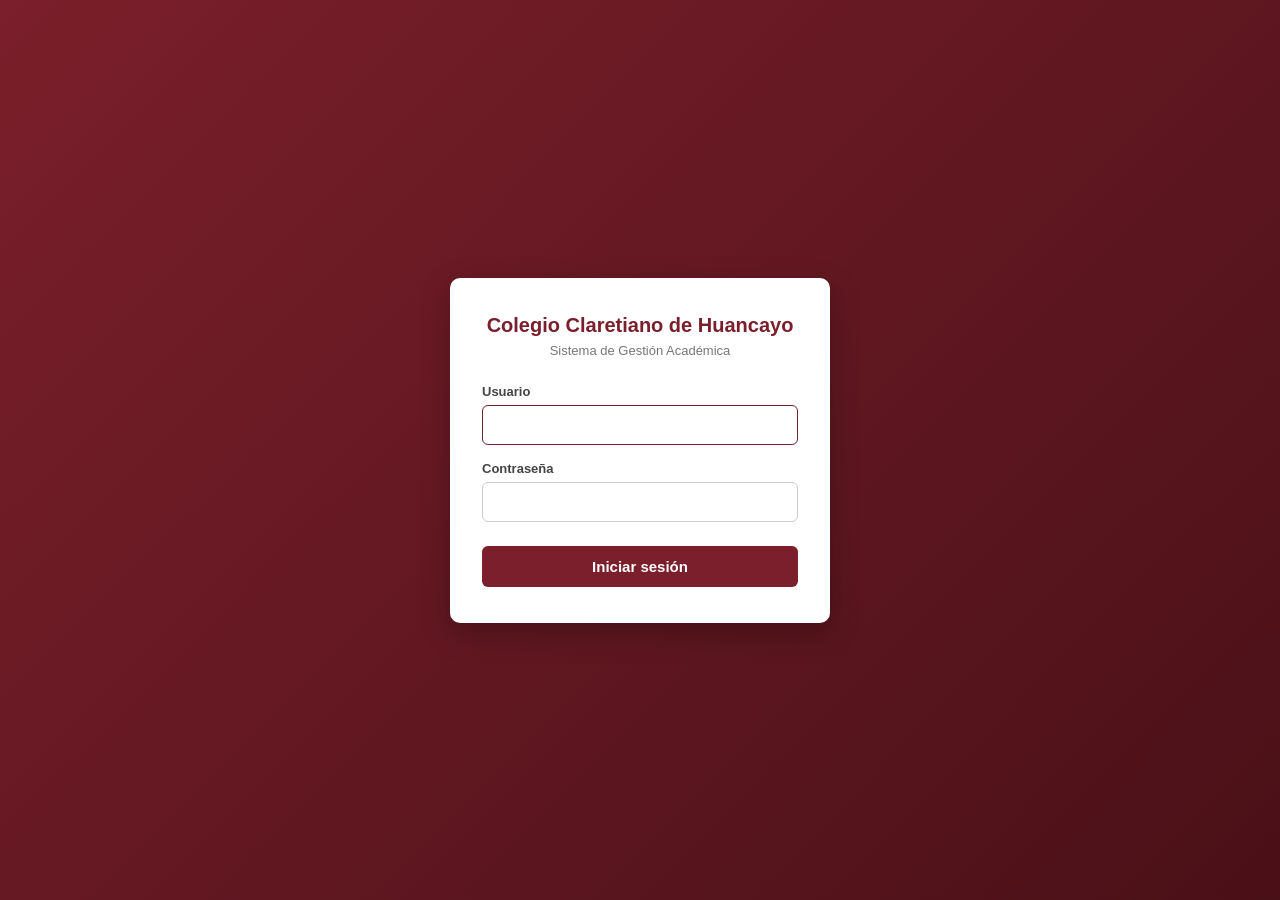
<file: src/main/resources/static/courses.html>
<!DOCTYPE html>
<html lang="es">
<head>
    <meta charset="UTF-8">
    <title>Cursos - Colegio Claretiano de Huancayo</title>
    <link rel="stylesheet" href="css/styles.css">
</head>
<body>
    <div class="layout">
        <aside class="sidebar">
            <div class="brand">Colegio Claretiano<br>de Huancayo</div>
            <nav>
                <a href="index.html">Dashboard</a>
                <a href="students.html">Estudiantes</a>
                <a href="teachers.html">Docentes</a>
                <a href="courses.html">Cursos</a>
                <a href="grades.html">Grados</a>
                <a href="sections.html">Secciones</a>
                <a href="notes.html">Notas</a>
            </nav>
        </aside>

        <div class="main">
            <header class="topbar">
                <div class="page-title">Cursos</div>
                <div class="user-info">
                    <span id="currentUserName"></span>
                    <span class="badge" id="currentUserRole"></span>
                    <button class="btn btn-secondary btn-sm" id="logoutBtn">Cerrar sesión</button>
                </div>
            </header>

            <div class="content">
                <div class="content-header">
                    <h2>Lista de cursos</h2>
                    <button class="btn btn-primary" id="addCourseBtn">Agregar curso</button>
                </div>

                <div class="table-container">
                    <table>
                        <thead>
                            <tr>
                                <th>ID</th>
                                <th>Nombre</th>
                                <th>Acciones</th>
                            </tr>
                        </thead>
                        <tbody id="coursesTableBody"></tbody>
                    </table>
                </div>
            </div>
        </div>
    </div>

    <div class="modal-overlay" id="courseModal">
        <div class="modal">
            <h2 id="courseModalTitle">Agregar curso</h2>
            <div id="courseError" class="alert alert-error"></div>
            <form id="courseForm">
                <div class="form-group">
                    <label for="courseName">Nombre</label>
                    <input type="text" id="courseName" required placeholder="Ej: Matemática">
                </div>
                <div class="modal-footer">
                    <button type="button" class="btn btn-secondary" id="cancelCourseBtn">Cancelar</button>
                    <button type="submit" class="btn btn-primary">Guardar</button>
                </div>
            </form>
        </div>
    </div>

    <script src="js/api.js"></script>
    <script src="js/auth.js"></script>
    <script src="js/courses.js"></script>
</body>
</html>
</file>
<file: src/main/resources/static/css/styles.css>
* {
    margin: 0;
    padding: 0;
    box-sizing: border-box;
}

body {
    font-family: 'Segoe UI', Arial, sans-serif;
    background-color: #f4f6f8;
    color: #2c3e50;
}

a {
    text-decoration: none;
    color: inherit;
}

.layout {
    display: flex;
    min-height: 100vh;
}

/* Sidebar */
.sidebar {
    width: 240px;
    background-color: #7a1f2b;
    color: #fff;
    display: flex;
    flex-direction: column;
    flex-shrink: 0;
}

.sidebar .brand {
    padding: 22px 20px;
    font-size: 18px;
    font-weight: 700;
    border-bottom: 1px solid rgba(255,255,255,0.15);
    line-height: 1.3;
}

.sidebar nav {
    flex: 1;
    padding: 10px 0;
}

.sidebar nav a {
    display: block;
    padding: 12px 22px;
    font-size: 15px;
    color: #f1e3e3;
    border-left: 4px solid transparent;
}

.sidebar nav a:hover {
    background-color: rgba(255,255,255,0.08);
}

.sidebar nav a.active {
    background-color: rgba(255,255,255,0.15);
    border-left: 4px solid #f0c14b;
    font-weight: 600;
}

/* Main content */
.main {
    flex: 1;
    display: flex;
    flex-direction: column;
}

.topbar {
    background-color: #fff;
    padding: 14px 24px;
    display: flex;
    justify-content: space-between;
    align-items: center;
    border-bottom: 1px solid #e2e6ea;
}

.topbar .page-title {
    font-size: 20px;
    font-weight: 600;
}

.topbar .user-info {
    display: flex;
    align-items: center;
    gap: 14px;
}

.topbar .user-info span {
    font-size: 14px;
    color: #555;
}

.btn {
    display: inline-block;
    border: none;
    border-radius: 6px;
    padding: 9px 16px;
    font-size: 14px;
    cursor: pointer;
    font-weight: 600;
}

.btn-primary {
    background-color: #7a1f2b;
    color: #fff;
}

.btn-primary:hover {
    background-color: #631824;
}

.btn-secondary {
    background-color: #e9ecef;
    color: #333;
}

.btn-secondary:hover {
    background-color: #dadfe3;
}

.btn-danger {
    background-color: #d9534f;
    color: #fff;
}

.btn-danger:hover {
    background-color: #c9302c;
}

.btn-sm {
    padding: 5px 10px;
    font-size: 13px;
}

.content {
    padding: 24px;
    flex: 1;
}

.content-header {
    display: flex;
    justify-content: space-between;
    align-items: center;
    margin-bottom: 18px;
}

/* Table */
.table-container {
    background: #fff;
    border-radius: 8px;
    overflow-x: auto;
    box-shadow: 0 1px 3px rgba(0,0,0,0.08);
}

table {
    width: 100%;
    border-collapse: collapse;
}

thead {
    background-color: #f8f4f4;
}

th, td {
    text-align: left;
    padding: 12px 16px;
    font-size: 14px;
    border-bottom: 1px solid #eee;
}

th {
    font-weight: 600;
    color: #7a1f2b;
}

tbody tr:hover {
    background-color: #fafafa;
}

.actions-cell {
    display: flex;
    gap: 8px;
}

/* Modal */
.modal-overlay {
    display: none;
    position: fixed;
    inset: 0;
    background: rgba(0,0,0,0.45);
    align-items: center;
    justify-content: center;
    z-index: 100;
}

.modal-overlay.open {
    display: flex;
}

.modal {
    background: #fff;
    border-radius: 8px;
    width: 100%;
    max-width: 480px;
    max-height: 90vh;
    overflow-y: auto;
    padding: 24px;
}

.modal h2 {
    margin-bottom: 16px;
    color: #7a1f2b;
    font-size: 18px;
}

.form-group {
    margin-bottom: 14px;
}

.form-group label {
    display: block;
    font-size: 13px;
    font-weight: 600;
    margin-bottom: 5px;
    color: #444;
}

.form-group input,
.form-group select,
.form-group textarea {
    width: 100%;
    padding: 9px 10px;
    border: 1px solid #ccc;
    border-radius: 5px;
    font-size: 14px;
}

.form-group textarea {
    resize: vertical;
    min-height: 60px;
}

.checkbox-list {
    display: flex;
    flex-direction: column;
    gap: 6px;
    max-height: 140px;
    overflow-y: auto;
    border: 1px solid #ccc;
    border-radius: 5px;
    padding: 10px;
}

.checkbox-list label {
    font-size: 14px;
    font-weight: 400;
    display: flex;
    align-items: center;
    gap: 8px;
}

.modal-footer {
    display: flex;
    justify-content: flex-end;
    gap: 10px;
    margin-top: 18px;
}

.alert {
    padding: 10px 14px;
    border-radius: 6px;
    font-size: 13px;
    margin-bottom: 14px;
}

.alert-error {
    background-color: #fdecea;
    color: #c0392b;
    border: 1px solid #f5c6cb;
}

.badge {
    display: inline-block;
    padding: 3px 10px;
    border-radius: 12px;
    font-size: 12px;
    background-color: #eee;
    color: #555;
}

.empty-state {
    padding: 30px;
    text-align: center;
    color: #888;
    font-size: 14px;
}
</file>
<file: src/main/resources/static/css/login.css>
.login-page,
.login-page *,
.login-page *::before,
.login-page *::after {
    box-sizing: border-box;
}

.login-page {
    min-height: 100vh;
    margin: 0;
    display: flex;
    align-items: center;
    justify-content: center;
    background: linear-gradient(135deg, #7a1f2b 0%, #4a1017 100%);
    font-family: 'Segoe UI', Arial, sans-serif;
}

.login-box {
    background: #fff;
    width: 100%;
    max-width: 380px;
    border-radius: 10px;
    padding: 36px 32px;
    box-shadow: 0 10px 30px rgba(0,0,0,0.25);
}

.login-box .logo {
    text-align: center;
    margin-bottom: 6px;
    font-size: 20px;
    font-weight: 700;
    color: #7a1f2b;
}

.login-box .subtitle {
    text-align: center;
    font-size: 13px;
    color: #777;
    margin-bottom: 26px;
}

.login-box .form-group {
    margin-bottom: 16px;
}

.login-box label {
    display: block;
    font-size: 13px;
    font-weight: 600;
    margin-bottom: 6px;
    color: #444;
}

.login-box input {
    display: block;
    width: 100%;
    padding: 11px 12px;
    border: 1px solid #ccc;
    border-radius: 6px;
    font-size: 14px;
    font-family: inherit;
    -webkit-appearance: none;
    appearance: none;
}

/* Remove native browser icons (Edge reveal/clear, Chrome autofill icons)
   that otherwise eat into the right padding of the password field only,
   making it look narrower than the username field. */
.login-box input[type="password"]::-ms-reveal,
.login-box input[type="password"]::-ms-clear {
    display: none;
}

.login-box input:focus {
    outline: none;
    border-color: #7a1f2b;
}

.login-box button {
    width: 100%;
    margin-top: 8px;
    padding: 12px;
    background-color: #7a1f2b;
    color: #fff;
    border: none;
    border-radius: 6px;
    font-size: 15px;
    font-weight: 600;
    cursor: pointer;
}

.login-box button:hover {
    background-color: #631824;
}

.login-box .error-msg {
    background-color: #fdecea;
    color: #c0392b;
    border: 1px solid #f5c6cb;
    padding: 10px 12px;
    border-radius: 6px;
    font-size: 13px;
    margin-bottom: 16px;
    display: none;
}
</file>
